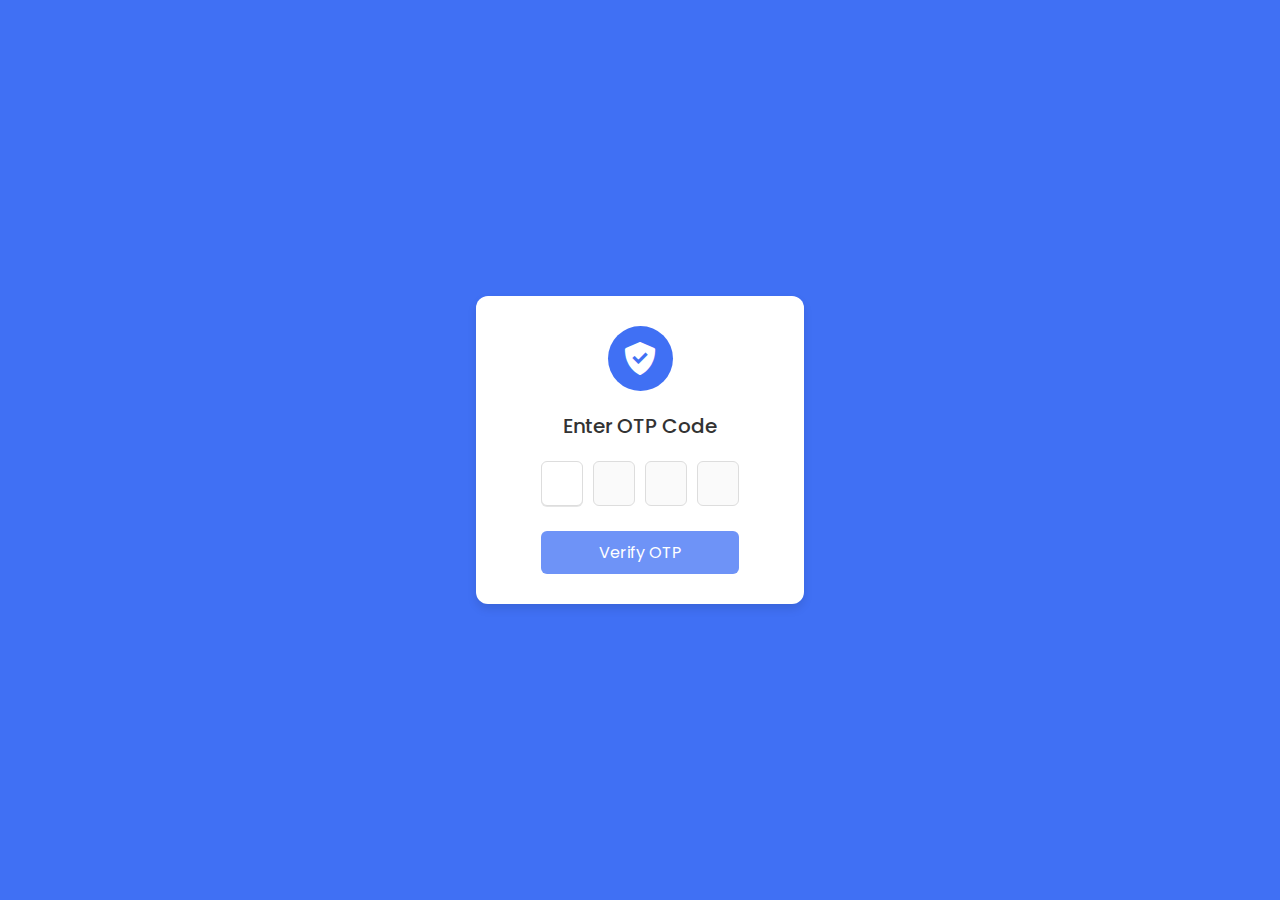
<file: assets/pages/otp-verifiction.html>
<!DOCTYPE html>
<!-- Coding by CodingLab || www.codinglabweb.com -->
<html lang="en">
  <head>
    <meta charset="UTF-8" />
    <meta http-equiv="X-UA-Compatible" content="IE=edge" />
    <meta name="viewport" content="width=device-width, initial-scale=1.0" />
    <!--<title>OTP Verification Form</title>-->
    <link rel="stylesheet" href="../styles/style.css" />
    <!-- Boxicons CSS -->
    <link href="https://unpkg.com/boxicons@2.1.4/css/boxicons.min.css" rel="stylesheet" />
    <!--<script src="script.js" defer></script>-->
  </head>
  <body>
    <div class="container">
      <header>
        <i class="bx bxs-check-shield"></i>
      </header>
      <h4>Enter OTP Code</h4>
      <form action="#">
        <div class="input-field">
          <input type="number" />
          <input type="number" disabled />
          <input type="number" disabled />
          <input type="number" disabled />
        </div>
        <button>Verify OTP</button>
      </form>
    </div>
  </body>
  <script>
     const inputs = document.querySelectorAll("input"),
  button = document.querySelector("button");

// iterate over all inputs
inputs.forEach((input, index1) => {
  input.addEventListener("keyup", (e) => {
    // This code gets the current input element and stores it in the currentInput variable
    // This code gets the next sibling element of the current input element and stores it in the nextInput variable
    // This code gets the previous sibling element of the current input element and stores it in the prevInput variable
    const currentInput = input,
      nextInput = input.nextElementSibling,
      prevInput = input.previousElementSibling;

    // if the value has more than one character then clear it
    if (currentInput.value.length > 1) {
      currentInput.value = "";
      return;
    }
    // if the next input is disabled and the current value is not empty
    //  enable the next input and focus on it
    if (nextInput && nextInput.hasAttribute("disabled") && currentInput.value !== "") {
      nextInput.removeAttribute("disabled");
      nextInput.focus();
    }

    // if the backspace key is pressed
    if (e.key === "Backspace") {
      // iterate over all inputs again
      inputs.forEach((input, index2) => {
        // if the index1 of the current input is less than or equal to the index2 of the input in the outer loop
        // and the previous element exists, set the disabled attribute on the input and focus on the previous element
        if (index1 <= index2 && prevInput) {
          input.setAttribute("disabled", true);
          input.value = "";
          prevInput.focus();
        }
      });
    }
    //if the fourth input( which index number is 3) is not empty and has not disable attribute then
    //add active class if not then remove the active class.
    if (!inputs[3].disabled && inputs[3].value !== "") {
      button.classList.add("active");
      return;
    }
    button.classList.remove("active");
  });
});

//focus the first input which index is 0 on window load
window.addEventListener("load", () => inputs[0].focus());

  </script>
</html>
<style>
    /* Import Google font - Poppins */
@import url("https://fonts.googleapis.com/css2?family=Poppins:wght@200;300;400;500;600;700&display=swap");
* {
  margin: 0;
  padding: 0;
  box-sizing: border-box;
  font-family: "Poppins", sans-serif;
}
body {
  min-height: 100vh;
  display: flex;
  align-items: center;
  justify-content: center;
  background: #4070f4;
}
:where(.container, form, .input-field, header) {
  display: flex;
  flex-direction: column;
  align-items: center;
  justify-content: center;
}
.container {
  background: #fff;
  padding: 30px 65px;
  border-radius: 12px;
  row-gap: 20px;
  box-shadow: 0 5px 10px rgba(0, 0, 0, 0.1);
}
.container header {
  height: 65px;
  width: 65px;
  background: #4070f4;
  color: #fff;
  font-size: 2.5rem;
  border-radius: 50%;
}
.container h4 {
  font-size: 1.25rem;
  color: #333;
  font-weight: 500;
}
form .input-field {
  flex-direction: row;
  column-gap: 10px;
}
.input-field input {
  height: 45px;
  width: 42px;
  border-radius: 6px;
  outline: none;
  font-size: 1.125rem;
  text-align: center;
  border: 1px solid #ddd;
}
.input-field input:focus {
  box-shadow: 0 1px 0 rgba(0, 0, 0, 0.1);
}
.input-field input::-webkit-inner-spin-button,
.input-field input::-webkit-outer-spin-button {
  display: none;
}
form button {
  margin-top: 25px;
  width: 100%;
  color: #fff;
  font-size: 1rem;
  border: none;
  padding: 9px 0;
  cursor: pointer;
  border-radius: 6px;
  pointer-events: none;
  background: #6e93f7;
  transition: all 0.2s ease;
}
form button.active {
  background: #4070f4;
  pointer-events: auto;
}
form button:hover {
  background: #0e4bf1;
}

</style>
</file>
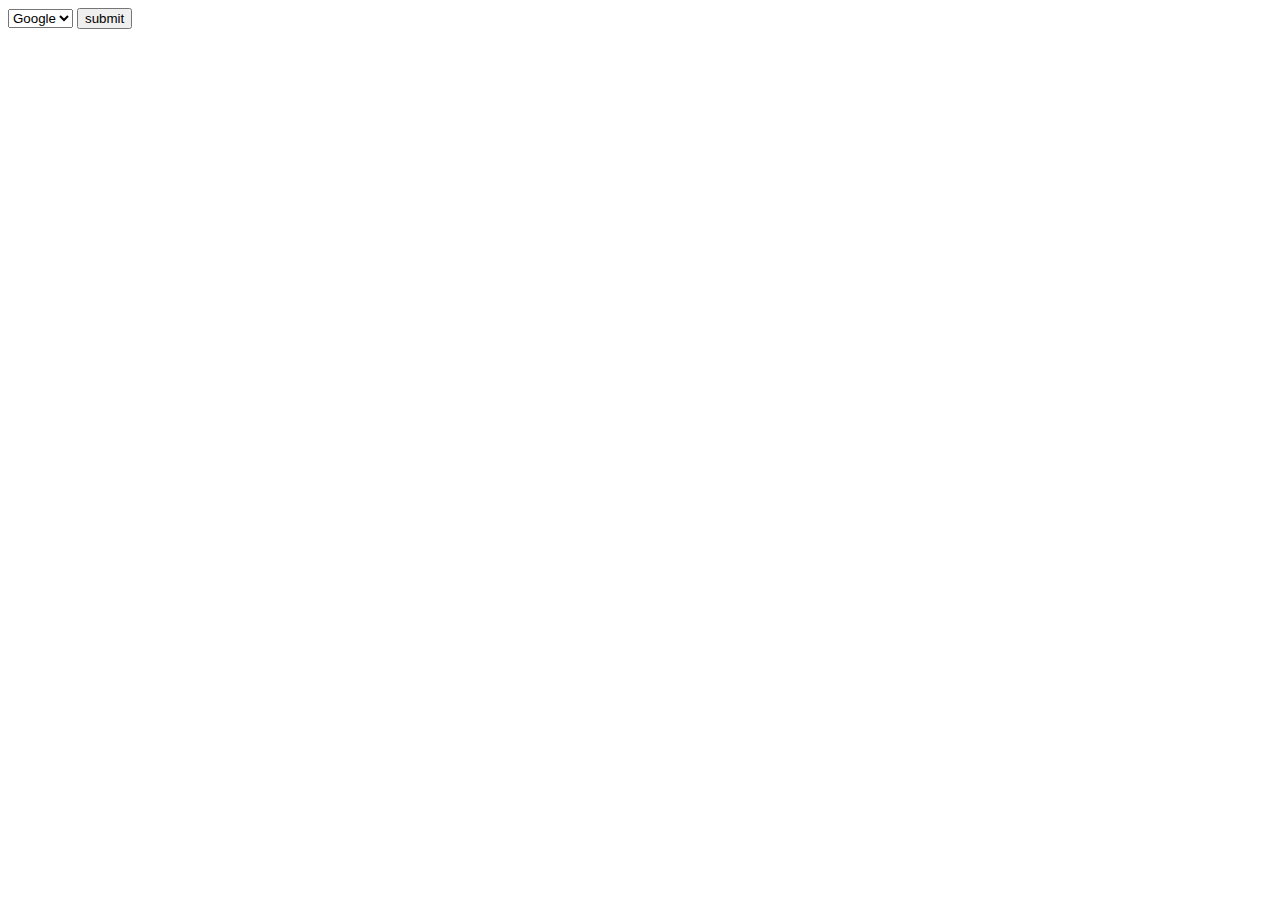
<file: assets/pages/select-function.html>
<!DOCTYPE html>
<html lang="en">
<head>
    <meta charset="UTF-8">
    <meta http-equiv="X-UA-Compatible" content="IE=edge">
    <meta name="viewport" content="width=device-width, initial-scale=1.0">
    <title>Document</title>
</head>
<body>
    <form id="form">
        <select id="slt">  
            <option value="doctor" id="doctor">Google</option> 
            <option value="user" id="user">Yahoo</option> 
            <option value="admin" id="admin">Admin</option> 
        </select> 
        <button type="submit">submit</button>
    </form>
</body>
<script>

let slt = document.getElementById("slt")

let doctor = document.getElementById("doctor")
let user = document.getElementById("user")
let admin = document.getElementById("admin")

let form = document.getElementById("form")
form.addEventListener("submit",function(event){
    event.preventDefault(event)
    if(slt.value === "doctor"){
      window.location.href="./star.html"
    }else if(slt.value === "user"){
        window.location.href="./calendar.html"
    }else{
        window.location.href="./select-function.html"
    }
});
   
</script>
</html>
</file>
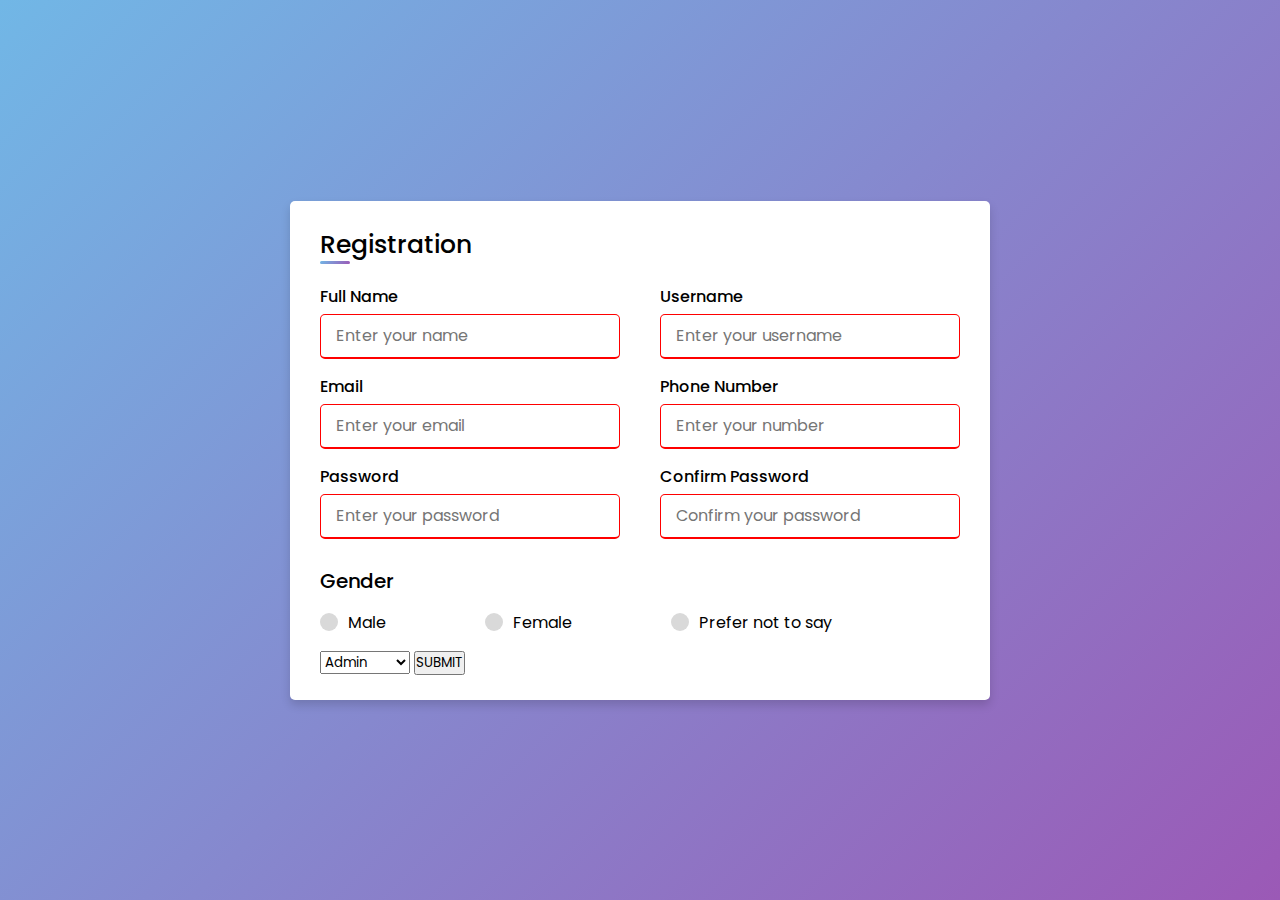
<file: assets/pages/sign-up.html>
<!DOCTYPE html>
<!-- Created By CodingLab - www.codinglabweb.com -->
<html lang="en" dir="ltr">
  <head>
    <meta charset="UTF-8">
    <!---<title> Responsive Registration Form | CodingLab </title>--->
    <link rel="stylesheet" href="../styles/sign-up.css">
     <meta name="viewport" content="width=device-width, initial-scale=1.0">
   </head>
<body>
  <div class="Whole-div">
    <div class="title">Registration</div>
    <div class="content">
      <form action="#" id="login_form">
        <div class="admin-details">
          <div class="input-box">
            <span class="details">Full Name</span>
            <input type="text" placeholder="Enter your name" id="adm_full_name" required>
          </div>
          <div class="input-box">
            <span class="details">Username</span>
            <input type="text" placeholder="Enter your username" id="adm_user_name" required>
          </div>
          <div class="input-box">
            <span class="details">Email</span>
            <input type="email" placeholder="Enter your email" id="adm_email" required>
          </div>
          <div class="input-box">
            <span class="details">Phone Number</span>
            <input type="text" placeholder="Enter your number" id="adm_phone" required>
          </div>
          <div class="input-box">
            <span class="details">Password</span>
            <input type="password" placeholder="Enter your password" id="adm_pass" required>
          </div>
          <div class="input-box">
            <span class="details">Confirm Password</span>
            <input type="password" placeholder="Confirm your password" id="adm_conpass" required>
          </div>
        </div>
        <div class="gender-details">
          <input type="radio" name="gender" id="dot-1">
          <input type="radio" name="gender" id="dot-2">
          <input type="radio" name="gender" id="dot-3">
          <span class="gender-title">Gender</span>
          <div class="category">
            <label for="dot-1">
            <span class="dot one"></span>
            <span class="gender">Male</span>
          </label>
          <label for="dot-2">
            <span class="dot two"></span>
            <span class="gender">Female</span>
          </label>
          <label for="dot-3">
            <span class="dot three"></span>
            <span class="gender">Prefer not to say</span>
            </label>
          </div>
        </div>
        <select id="slt">  
          <option value="admin" id="admin">Admin</option> 
          <option value="user" id="user">Customer</option> 
          <option value="seller" id="seller">Seller</option> 
      </select>
        <!-- <div class="button"> -->
          <button id="submit" class="submit">SUBMIT</button>
        <!-- </div> -->
      </form>
    </div>
  </div>

</body>
<script>
  let Admin_data = [];
  let User_data = [];
  let Seller_data = []
    let form = document.getElementById("login_form")
    form.addEventListener("submit", function(event) {
    event.preventDefault();
    let data = {}
    const firstname = document.getElementById("adm_full_name").value;
    const lastname = document.getElementById("adm_user_name").value;
    const phonenumber = document.getElementById("adm_phone").value;
    const emailaddress = document.getElementById("adm_email").value;
    const newpassword = document.getElementById("adm_pass").value;
    const confirmpassword = document.getElementById("adm_conpass").value;
    
    data["full_name"] = firstname
    data["user_name"] =  lastname
    data["phone"] = phonenumber
    data["email"] =emailaddress.toLowerCase()
    data["password"] = newpassword


    

let slt = document.getElementById("slt")

// let admin = document.getElementById("admin")
// let user = document.getElementById("user")
// let seller = document.getElementById("seller")

let ismatch = false
if(newpassword === confirmpassword ){
  ismatch = true;
 }else{
  ismatch = false;
 }

    if(slt.value === "admin"){
    if(ismatch !== false){
      Admin_data.push(data);
    if(window.localStorage.getItem("Admin_data") === null){
      window.localStorage.setItem("Admin_data",JSON.stringify(Admin_data));  
    }else{
      let local = window.localStorage.getItem("Admin_data");
      let json = JSON.parse(local);
      json.push(data);
     
      window.localStorage.setItem("Admin_data",JSON.stringify(json));

    }
    alert("Successfully registered")
    window.location.href="./admin.html"
 }else{
  return alert("password and confirm password does not match")
 }
    }else if(slt.value === "user"){
      if(ismatch === true){
        User_data.push(data); 
    if(window.localStorage.getItem("User_data") === null){
      window.localStorage.setItem("User_data",JSON.stringify(User_data));  
    }else{
      let local = window.localStorage.getItem("User_data");
      let json = JSON.parse(local);
      json.push(data);
     
      window.localStorage.setItem("User_data",JSON.stringify(json));

    }
    alert("Successfully registered")
    window.location.href="../index.html"
}else{
  return alert("password and confirm password does not match")
} 
    }else{
      if(ismatch === true){ 
        Seller_data.push(data);
    if(window.localStorage.getItem("Seller_data") === null){
      window.localStorage.setItem("Seller_data",JSON.stringify(Seller_data));
      
    }else{
      let local = window.localStorage.getItem("Seller_data");
      let json = JSON.parse(local);
      json.push(data);
      window.localStorage.setItem("Seller_data",JSON.stringify(json));

    }
    alert("Successfully registered")
    window.location.href="./seller.html"
}else{
  return alert("password and confirm password does not match")
}
    }



// let validation = JSON.parse(window.localStorage.getItem("Admin_data"));
//         let is = false;
//         for (let i = 0; i < validation.length; i++) {
//           if (emailaddress === validation[i].Emailaddress) {
//             alert("Email is already in use");
//             is = true;
//           break;
//           }
//         }

        
//     if(data["adm_pass"] ===data["adm_conpass"]){ 
//     if(window.localStorage.getItem("Admin_data") === null){
//       window.localStorage.setItem("Admin_data",JSON.stringify(Admin_data));
      
//     }else{
//       let local = window.localStorage.getItem("Admin_data");
//       let json = JSON.parse(local);
//       json.push(data);
//       window.localStorage.setItem("Admin_data",JSON.stringify(json));

//     }
//     alert("Successfully registered")
//     window.location.href="../index.html"
// }  else{
//   alert("password and confirm password does not match")

// }
  });
</script>
</html>
</file>
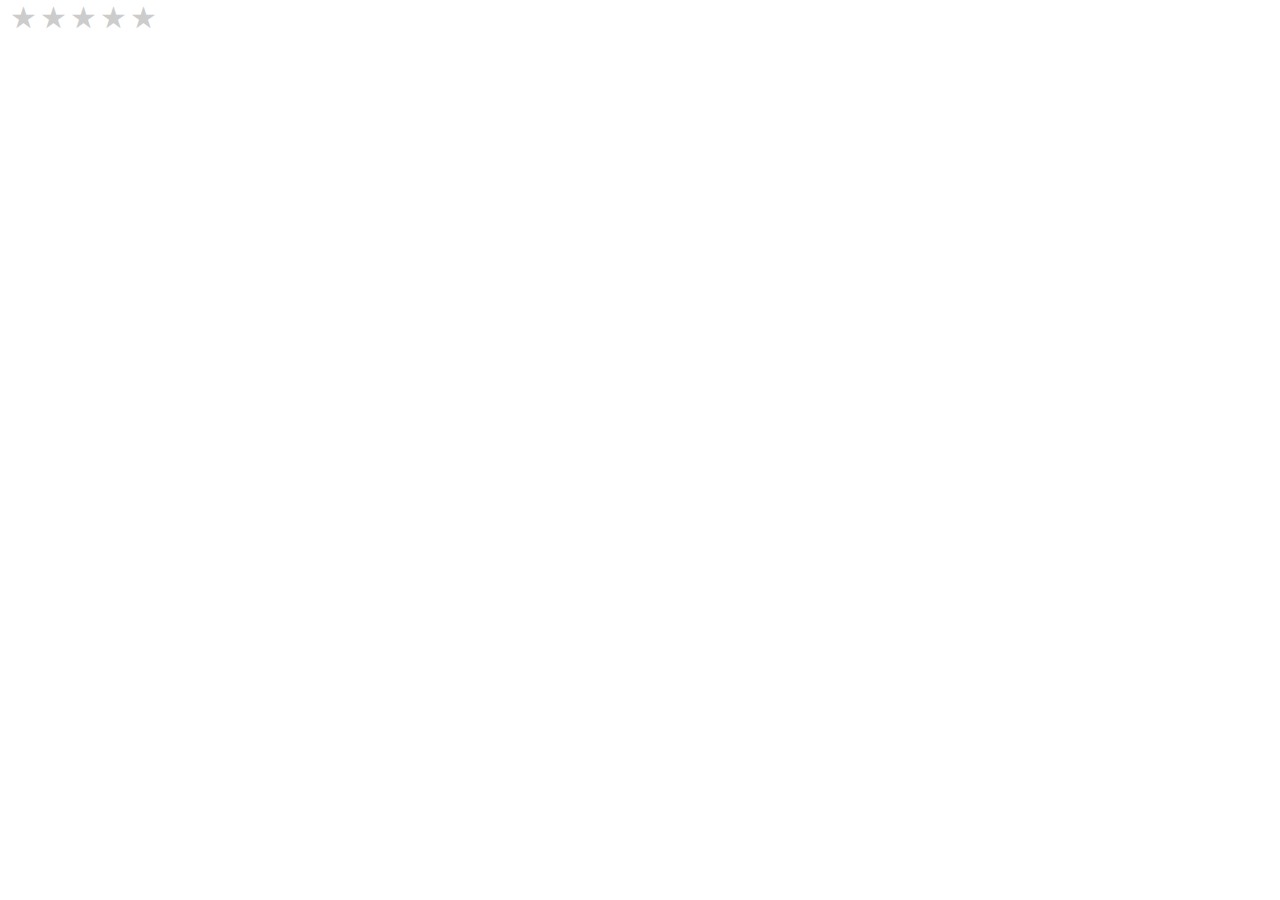
<file: assets/pages/star.html>
<html>

<head>
  <meta charset="UTF-8">
  <link rel="stylesheet" type="text/css" href="../styles/style.css">
  <title>Star rating using pure CSS</title>
</head>

<body>
  <div class="rate">
    <input type="radio" id="star5" name="rate" value="5" />
    <label for="star5" title="text">5 stars</label>
    <input type="radio" id="star4" name="rate" value="4" />
    <label for="star4" title="text">4 stars</label>
    <input type="radio" id="star3" name="rate" value="3" />
    <label for="star3" title="text">3 stars</label>
    <input type="radio" id="star2" name="rate" value="2" />
    <label for="star2" title="text">2 stars</label>
    <input type="radio" id="star1" name="rate" value="1" />
    <label for="star1" title="text">1 star</label>
  </div>
</body>
<style>
    *{
    margin: 0;
    padding: 0;
}
.rate {
    float: left;
    height: 46px;
    padding: 0 10px;
}
.rate:not(:checked) > input {
    position:absolute;
    top:-9999px;
}
.rate:not(:checked) > label {
    float:right;
    width:1em;
    overflow:hidden;
    white-space:nowrap;
    cursor:pointer;
    font-size:30px;
    color:#ccc;
}
.rate:not(:checked) > label:before {
    content: '★ ';
}
.rate > input:checked ~ label {
    color: #04ff00;    
}
.rate:not(:checked) > label:hover,
.rate:not(:checked) > label:hover ~ label {
    color: #04ff00;  
}
.rate > input:checked + label:hover,
.rate > input:checked + label:hover ~ label,
.rate > input:checked ~ label:hover,
.rate > input:checked ~ label:hover ~ label,
.rate > label:hover ~ input:checked ~ label {
    color: #04ff00;
}

/* Modified from: https://github.com/mukulkant/Star-rating-using-pure-css */
</style>

</html>
</file>
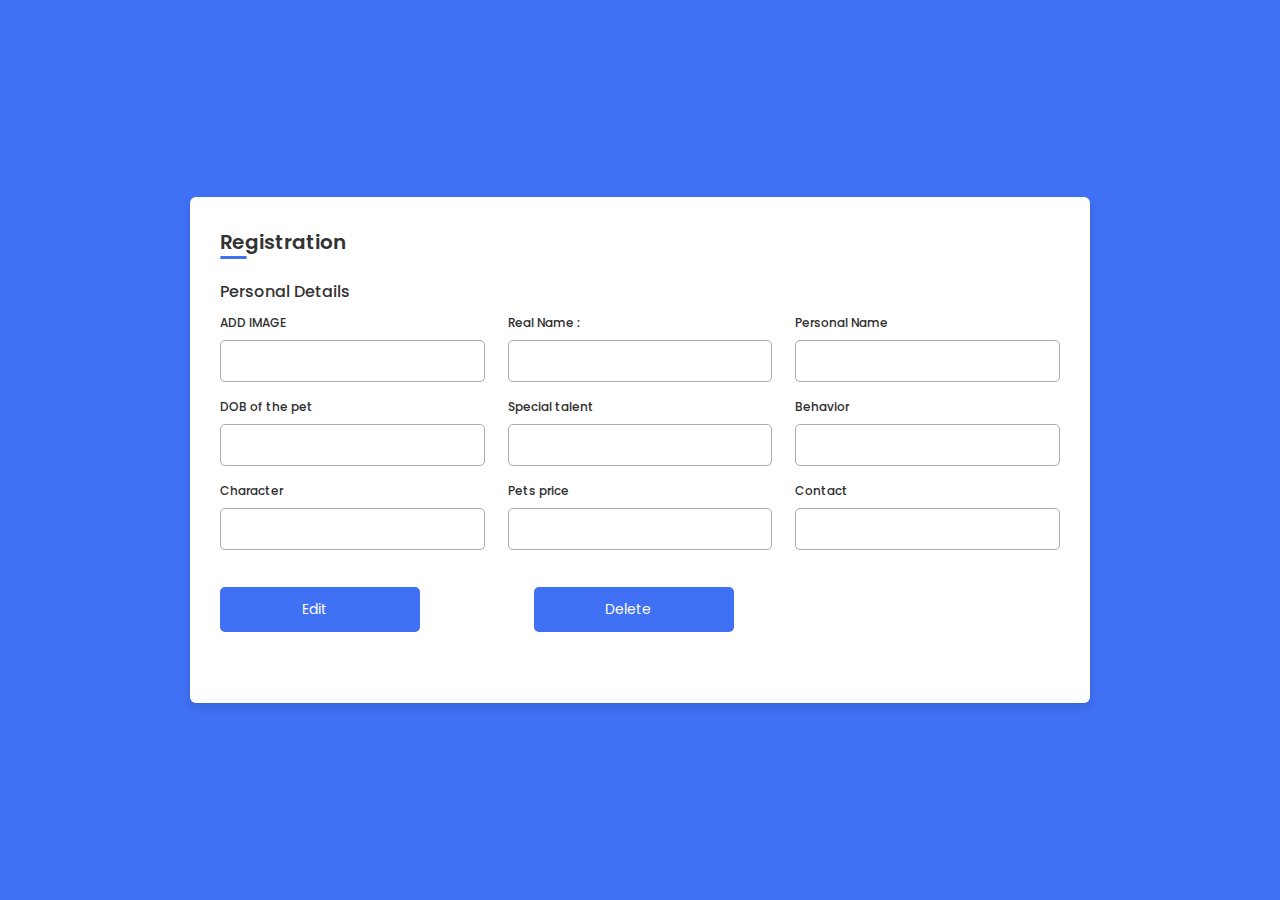
<file: assets/pages/update.html>
<!DOCTYPE html>
<!--=== Coding by CodingLab | www.codinglabweb.com === -->
<html lang="en">
<head>
    <meta charset="UTF-8">
    <meta http-equiv="X-UA-Compatible" content="IE=edge">
    <meta name="viewport" content="width=device-width, initial-scale=1.0">
    
    <!----======== CSS ======== -->
    <link rel="stylesheet" href="../styles/update.css">
     
    <!----===== Iconscout CSS ===== -->
    <link rel="stylesheet" href="https://unicons.iconscout.com/release/v4.0.0/css/line.css">

    <!--<title>Responsive Regisration Form </title>--> 
</head>
<body>
    <div class="container">
        <header>Registration</header>

        <form action="#">
            <div class="form first">
                <div class="details personal">
                    <span class="title">Personal Details</span>

                    <div class="fields">
                        <div class="input-field">
                            <label>ADD IMAGE</label>
                            <input type="text" id="pet_img">
                        </div>

                        <div class="input-field">
                            <label>Real Name : </label>
                            <input type="text" id="pet_name_alt">
                        </div>

                        <div class="input-field">
                            <label>Personal Name</label>
                            <input type="text" id="pet_personal_name">
                        </div>

                        <div class="input-field">
                            <label>DOB of the pet</label>
                            <input type="text" id="dob_pet">
                        </div>

                        <div class="input-field">
                            <label>Special talent</label>
                            <input type="text" id="special_talent">
                        </div>

                        <div class="input-field">
                            <label>Behavior</label>
                            <input type="text" id="behavior">
                        </div>
                    </div>
                </div>

                <div class="details ID">

                    <div class="fields">
                        <div class="input-field">
                            <label>Character</label>
                            <input type="text" id="character">
                        </div>

                        <div class="input-field">
                            <label>Pets price</label>
                            <input type="text" id="pet_price">
                        </div>

                        <div class="input-field">
                            <label>Contact</label>
                            <input type="text" id="seller_contact">
                        </div>

                        
                    </div>
                    <div class="buttons">
                    <button class="nextBtn" id="edit">
                        <span class="btnText">Edit</span>
                        <i class="uil uil-navigator"></i>
                    </button>
                    <button class="nextBtn" id="dlt">
                        <span class="btnText">Delete</span>
                        <i class="uil uil-navigator"></i>
                    </button>
                </div>
                </div> 
            </div>

            

            </div>
        </form>
    </div>

    <!--<script src="script.js"></script>-->
    <script>
        const form = document.querySelector("form"),
        nextBtn = form.querySelector(".nextBtn"),
        backBtn = form.querySelector(".backBtn"),
        allInput = form.querySelectorAll(".first input");


nextBtn.addEventListener("click", ()=> {
    allInput.forEach(input => {
        if(input.value != ""){
            form.classList.add('secActive');
        }else{
            form.classList.remove('secActive');
        }
    })
})

// backBtn.addEventListener("click", () => form.classList.remove('secActive'));

let detail = JSON.parse(localStorage.getItem("new_card"));

let urlparams = new URLSearchParams(window.location.search);
let thisid = urlparams.get('id');
let thispet = JSON.parse(localStorage.getItem("new_card")).find((e) => e.id == thisid);


      let pet_img = document.getElementById("pet_img").value = thispet[pet_img];
      let pet_name_alt = document.getElementById("pet_name_alt").value;
      let personal_name = document.getElementById("pet_personal_name").value;
      let dob_pet = document.getElementById("dob_pet").value;
      let special_talent = document.getElementById("special_talent").value;
      let behavior = document.getElementById("behavior").value;
      let character = document.getElementById("character").value;
      let pet_price = document.getElementById("pet_price").value;
      let contact = document.getElementById("seller_contact").value;
      


    form.addEventListener("submit",function(event){

      let pet_img = document.getElementById("pet_img").value;
      let pet_name_alt = document.getElementById("pet_name_alt").value;
      let personal_name = document.getElementById("pet_personal_name").value;
      let dob_pet = document.getElementById("dob_pet").value;
      let special_talent = document.getElementById("special_talent").value;
      let behavior = document.getElementById("behavior").value;
      let character = document.getElementById("character").value;
      let pet_price = document.getElementById("pet_price").value;
      let contact = document.getElementById("seller_contact").value; 

    let edited_details = {pet_img,pet_name_alt,personal_name,dob_pet,special_talent,behavior,character,pet_price,contact}

    
    if(email_check != Emailaddress){
      alert("You can't change the email")
    }else{
      let combine = Object.assign(user_profile,edited_details);

    let userindex = details.indexOf(user_profile)
    details[userindex] = combine;

    window.localStorage.setItem("userdata",JSON.stringify(details))

    // window.localStorage.setItem("updated_user_details",JSON.stringify(details))
    alert("Successfully updated your profile")
    } 
    });

let deletes =document.getElementById("dlt")

deletes.addEventListener("click", function (event){
 event.preventDefault();

 let index = details.indexOf(user_profile);
 let failed = confirm("Cofirm to delete this");
 if(failed !== true){
  return;
 }else{
  details.splice(index, 1);
  localStorage.setItem("userdata", JSON.stringify(details));
  window.location.href = "./home-page.html"
 }

});




    </script>
</body>
</html>
</file>
<file: assets/styles/style.css>
*{
    margin: 0;
    padding: 0;
}
.rate {
    float: left;
    height: 46px;
    padding: 0 10px;
}
.rate:not(:checked) > input {
    position:absolute;
    top:-9999px;
}
.rate:not(:checked) > label {
    float:right;
    width:1em;
    overflow:hidden;
    white-space:nowrap;
    cursor:pointer;
    font-size:30px;
    color:#ccc;
}
.rate:not(:checked) > label:before {
    content: '★ ';
}
.rate > input:checked ~ label {
    color: #04ff00;    
}
.rate:not(:checked) > label:hover,
.rate:not(:checked) > label:hover ~ label {
    color: #04ff00;  
}
.rate > input:checked + label:hover,
.rate > input:checked + label:hover ~ label,
.rate > input:checked ~ label:hover,
.rate > input:checked ~ label:hover ~ label,
.rate > label:hover ~ input:checked ~ label {
    color: #04ff00;
}

/* Modified from: https://github.com/mukulkant/Star-rating-using-pure-css */
</file>
<file: assets/styles/sign-up.css>
@import url('https://fonts.googleapis.com/css2?family=Poppins:wght@200;300;400;500;600;700&display=swap');
*{
  margin: 0;
  padding: 0;
  box-sizing: border-box;
  font-family: 'Poppins',sans-serif;
}
body{
  height: 100vh;
  display: flex;
  justify-content: center;
  align-items: center;
  padding: 10px;
  background: linear-gradient(135deg, #71b7e6, #9b59b6);
}
.Whole-div{
  max-width: 700px;
  width: 100%;
  background-color: #fff;
  padding: 25px 30px;
  border-radius: 5px;
  box-shadow: 0 5px 10px rgba(0,0,0,0.15);
}
.Whole-div .title{
  font-size: 25px;
  font-weight: 500;
  position: relative;
}
.Whole-div .title::before{
  content: "";
  position: absolute;
  left: 0;
  bottom: 0;
  height: 3px;
  width: 30px;
  border-radius: 5px;
  background: linear-gradient(135deg, #71b7e6, #9b59b6);
}
.content form .admin-details{
  display: flex;
  flex-wrap: wrap;
  justify-content: space-between;
  margin: 20px 0 12px 0;
}
form .admin-details .input-box{
  margin-bottom: 15px;
  width: calc(100% / 2 - 20px);
}
form .input-box span.details{
  display: block;
  font-weight: 500;
  margin-bottom: 5px;
}
.admin-details .input-box input{
  height: 45px;
  width: 100%;
  outline: none;
  font-size: 16px;
  border-radius: 5px;
  padding-left: 15px;
  border: 1px solid #ccc;
  border-bottom-width: 2px;
  transition: all 0.3s ease;
}

.admin-details .input-box input:valid{
  border-color: #00ff2a;
}

.admin-details .input-box input:invalid{
  border-color: #ff0000;
}
 form .gender-details .gender-title{
  font-size: 20px;
  font-weight: 500;
 }
 form .category{
   display: flex;
   width: 80%;
   margin: 14px 0 ;
   justify-content: space-between;
 }
 form .category label{
   display: flex;
   align-items: center;
   cursor: pointer;
 }
 form .category label .dot{
  height: 18px;
  width: 18px;
  border-radius: 50%;
  margin-right: 10px;
  background: #d9d9d9;
  border: 5px solid transparent;
  transition: all 0.3s ease;
}
 #dot-1:checked ~ .category label .one,
 #dot-2:checked ~ .category label .two,
 #dot-3:checked ~ .category label .three{
   background: #9b59b6;
   border-color: #d9d9d9;
 }
 form input[type="radio"]{
   display: none;
 }
 form .button{
   height: 45px;
   margin: 35px 0
 }
 form .button input{
   height: 100%;
   width: 100%;
   border-radius: 5px;
   border: none;
   color: #fff;
   font-size: 18px;
   font-weight: 500;
   letter-spacing: 1px;
   cursor: pointer;
   transition: all 0.3s ease;
   background: linear-gradient(135deg, #71b7e6, #9b59b6);
 }
 form .button input:hover{
  /* transform: scale(0.99); */
  background: linear-gradient(-135deg, #71b7e6, #9b59b6);
  }
 @media(max-width: 584px){
 .Whole-div{
  max-width: 100%;
}
form .admin-details .input-box{
    margin-bottom: 15px;
    width: 100%;
  }
  form .category{
    width: 100%;
  }
  .content form .admin-details{
    max-height: 300px;
    overflow-y: scroll;
  }
  .admin-details::-webkit-scrollbar{
    width: 5px;
  }
  }
  @media(max-width: 459px){
  .Whole-div .content .category{
    flex-direction: column;
  }
}
</file>
<file: assets/styles/update.css>
/* ===== Google Font Import - Poppins ===== */
@import url('https://fonts.googleapis.com/css2?family=Poppins:wght@200;300;400;500;600&display=swap');
*{
    margin: 0;
    padding: 0;
    box-sizing: border-box;
    font-family: 'Poppins', sans-serif;
}
body{
    min-height: 100vh;
    display: flex;
    align-items: center;
    justify-content: center;
    background: #4070f4;
}
.container{
    position: relative;
    max-width: 900px;
    width: 100%;
    border-radius: 6px;
    padding: 30px;
    margin: 0 15px;
    background-color: #fff;
    box-shadow: 0 5px 10px rgba(0,0,0,0.1);
}
.container header{
    position: relative;
    font-size: 20px;
    font-weight: 600;
    color: #333;
}
.container header::before{
    content: "";
    position: absolute;
    left: 0;
    bottom: -2px;
    height: 3px;
    width: 27px;
    border-radius: 8px;
    background-color: #4070f4;
}
.container form{
    position: relative;
    margin-top: 16px;
    min-height: 400px;
    background-color: #fff;
    overflow: hidden;
}
.container form .form{
    position: absolute;
    background-color: #fff;
    transition: 0.3s ease;
}
.container form .form.second{
    opacity: 0;
    pointer-events: none;
    transform: translateX(100%);
}
form.secActive .form.second{
    opacity: 1;
    pointer-events: auto;
    transform: translateX(0);
}
form.secActive .form.first{
    opacity: 0;
    pointer-events: none;
    transform: translateX(-100%);
}
.container form .title{
    display: block;
    margin-bottom: 8px;
    font-size: 16px;
    font-weight: 500;
    margin: 6px 0;
    color: #333;
}
.container form .fields{
    display: flex;
    align-items: center;
    justify-content: space-between;
    flex-wrap: wrap;
}
form .fields .input-field{
    display: flex;
    width: calc(100% / 3 - 15px);
    flex-direction: column;
    margin: 4px 0;
}
.input-field label{
    font-size: 12px;
    font-weight: 500;
    color: #2e2e2e;
}
.input-field input, select{
    outline: none;
    font-size: 14px;
    font-weight: 400;
    color: #333;
    border-radius: 5px;
    border: 1px solid #aaa;
    padding: 0 15px;
    height: 42px;
    margin: 8px 0;
}
.input-field input :focus,
.input-field select:focus{
    box-shadow: 0 3px 6px rgba(0,0,0,0.13);
}
.input-field select,
.input-field input[type="date"]{
    color: #707070;
}
.input-field input[type="date"]:valid{
    color: #333;
}
.container form button, .backBtn{
    display: flex;
    align-items: center;
    justify-content: center;
    height: 45px;
    max-width: 200px;
    width: 100%;
    border: none;
    outline: none;
    color: #fff;
    border-radius: 5px;
    margin: 25px 0;
    background-color: #4070f4;
    transition: all 0.3s linear;
    cursor: pointer;
}
.container form .btnText{
    font-size: 14px;
    font-weight: 400;
}
form button:hover{
    background-color: #265df2;
}
form button i,
form .backBtn i{
    margin: 0 6px;
}
form .backBtn i{
    transform: rotate(180deg);
}
form .buttons{
    display: flex;
    align-items: center;
    column-gap: 100px;
}
form .buttons button , .backBtn{
    margin-right: 14px;
}

@media (max-width: 750px) {
    .container form{
        overflow-y: scroll;
    }
    .container form::-webkit-scrollbar{
       display: none;
    }
    form .fields .input-field{
        width: calc(100% / 2 - 15px);
    }
}

@media (max-width: 550px) {
    form .fields .input-field{
        width: 100%;
    }
}
.
</file>
